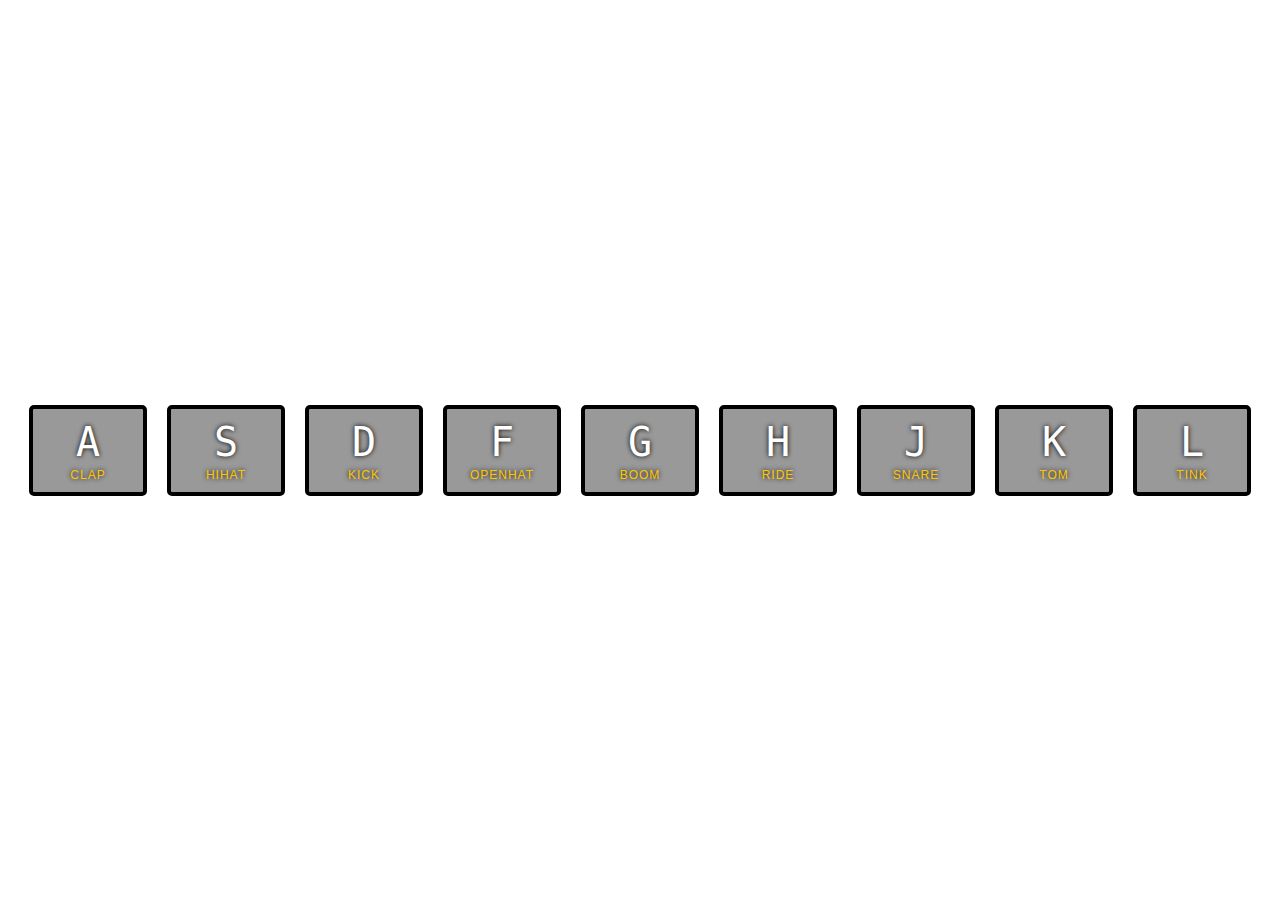
<file: 01- JS Drum Kit/index.html>
<!DOCTYPE html>
<html lang="en">
<head>
	<meta charset="UTF-8">
	<title>JS Drum Kit | Henry Garmendia</title>
	<!-- CSS -->
	<link rel="stylesheet" href="app.css">

	<!-- LIVERELOAD -->
	<!-- <script>document.write('<script src="http://' + (location.host || 'localhost').split(':')[0] + ':35729/livereload.js?snipver=1"></' + 'script>')</script> -->
</head>
<body>

	<!-- ::MAIN CONTAINER
	======================================== -->
	<div class="keys">
		<div data-key="65" class="key">
			<kbd>A</kbd>
			<span class="sound">clap</span>
		</div>
		<div data-key="83" class="key">
			<kbd>S</kbd>
			<span class="sound">hihat</span>
		</div>
		<div data-key="68" class="key">
			<kbd>D</kbd>
			<span class="sound">kick</span>
		</div>
		<div data-key="70" class="key">
			<kbd>F</kbd>
			<span class="sound">openhat</span>
		</div>
		<div data-key="71" class="key">
			<kbd>G</kbd>
			<span class="sound">boom</span>
		</div>
		<div data-key="72" class="key">
			<kbd>H</kbd>
			<span class="sound">ride</span>
		</div>
		<div data-key="74" class="key">
			<kbd>J</kbd>
			<span class="sound">snare</span>
		</div>
		<div data-key="75" class="key">
			<kbd>K</kbd>
			<span class="sound">tom</span>
		</div>
		<div data-key="76" class="key">
			<kbd>L</kbd>
			<span class="sound">tink</span>
		</div>
	</div><!-- //keys END -->

	<audio data-key="65" src="sounds/clap.wav"></audio>
	<audio data-key="83" src="sounds/hihat.wav"></audio>
	<audio data-key="68" src="sounds/kick.wav"></audio>
	<audio data-key="70" src="sounds/openhat.wav"></audio>
	<audio data-key="71" src="sounds/boom.wav"></audio>
	<audio data-key="72" src="sounds/ride.wav"></audio>
	<audio data-key="74" src="sounds/snare.wav"></audio>
	<audio data-key="75" src="sounds/tom.wav"></audio>
	<audio data-key="76" src="sounds/tink.wav"></audio>

	<!-- MAIN JAVASCRIPT -->
	<script src="app.js"></script>

</body>
</html>
</file>
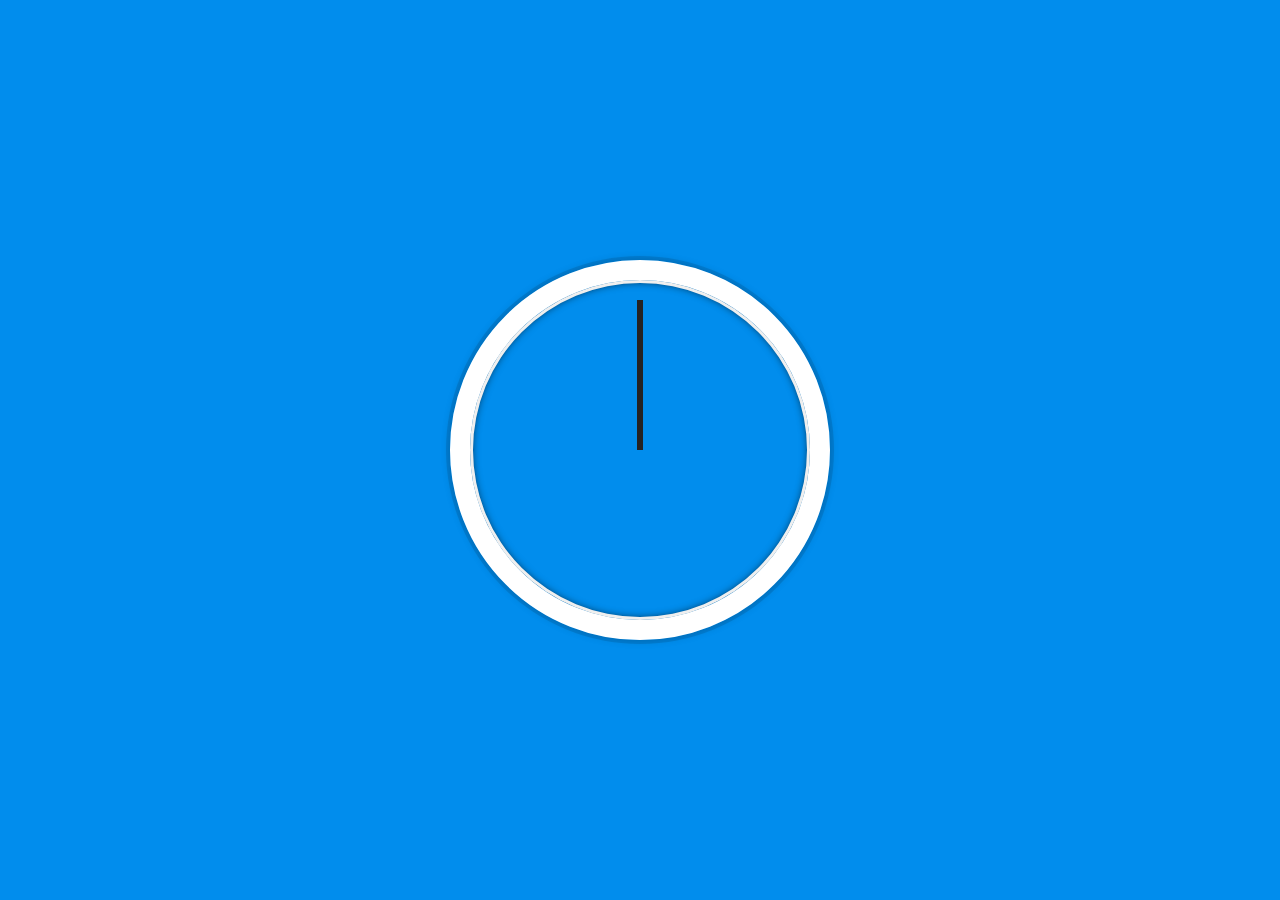
<file: 02- JS Clock/index.html>
<!DOCTYPE html>
<html lang="en">
<head>
	<meta charset="UTF-8">
	<title>JS + CSS Clock | Henry Garmendia</title>

	<!-- MAIN CSS -->
	<link rel="stylesheet" href="app.css">
</head>
	<body>

			<div class="clock">
				<div class="clock-face">
					<div class="hand hour-hand"></div>
					<div class="hand min-hand"></div>
					<div class="hand second-hand"></div>
				</div><!-- //click-face END -->
			</div><!-- //clock END -->

	</body>

	<!-- MAIN JAVASCRIPT -->
	<script type="text/javascript" src="app.js"></script>
</html>
</file>
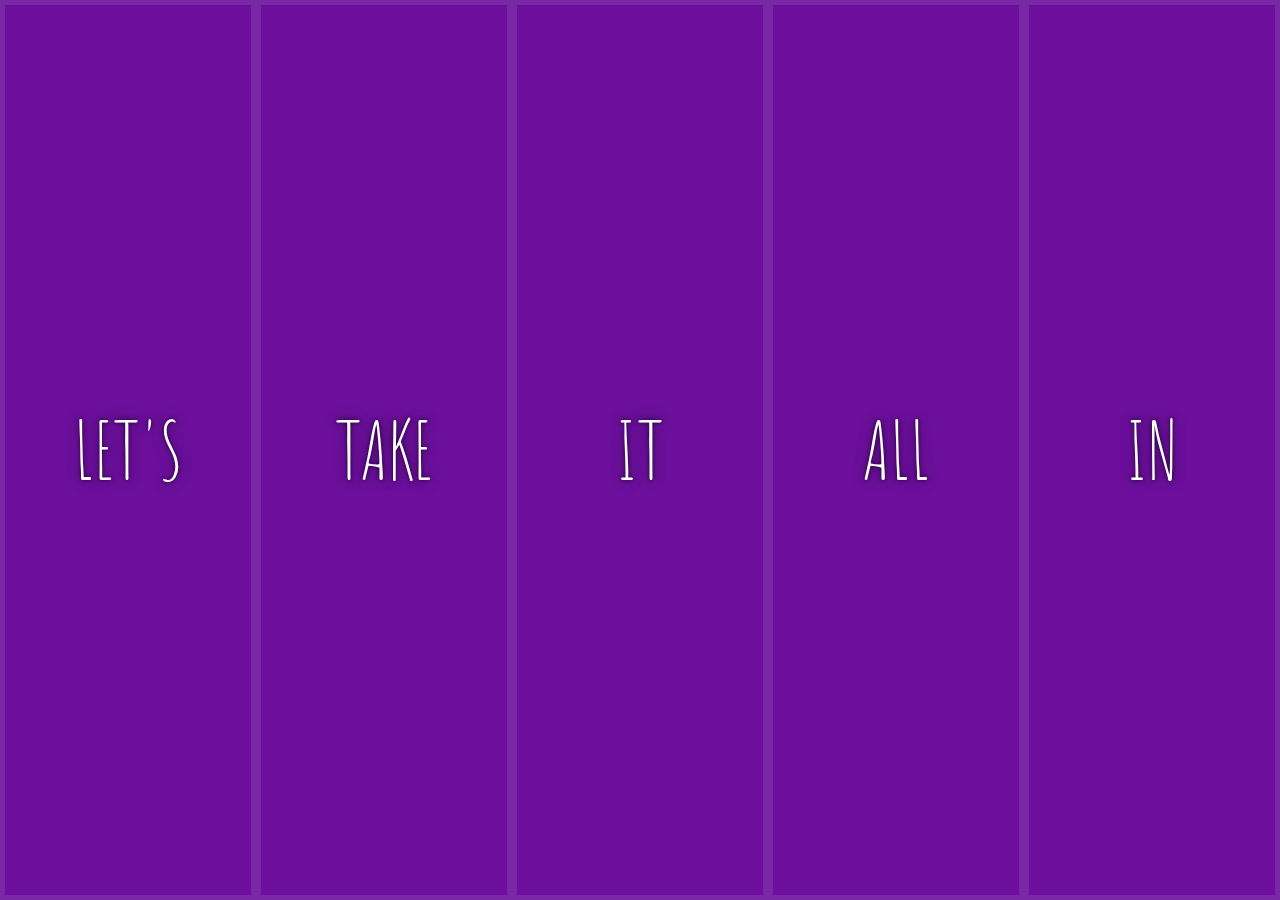
<file: 05- Flex Panel Gallery/index.html>
<!DOCTYPE html>
<html lang="en">
<head>
    <meta charset="UTF-8">
    <title>Flex Panels | 💪 Henry Garmendia</title>
    <link href='https://fonts.googleapis.com/css?family=Amatic+SC' rel='stylesheet' type='text/css'>

    <!-- MAIN CSS -->
    <link rel="stylesheet" href="app.css">
</head>
<body>

    <div class="panels">
        <div class="panel panel1">
            <p>Hey</p>
            <p>Let's</p>
            <p>Dance</p>
        </div>
        <div class="panel panel2">
            <p>Give</p>
            <p>Take</p>
            <p>Receive</p>
        </div>
        <div class="panel panel3">
            <p>Experience</p>
            <p>It</p>
            <p>Today</p>
        </div>
        <div class="panel panel4">
            <p>Give</p>
            <p>All</p>
            <p>You can</p>
        </div>
        <div class="panel panel5">
            <p>Life</p>
            <p>In</p>
            <p>Motion</p>
        </div>
    </div><!-- //panels END -->

    <!-- MAIN JAVASCRIPT -->
    <script type="text/javascript" src="app.js"></script>

</body>
</html>
</file>
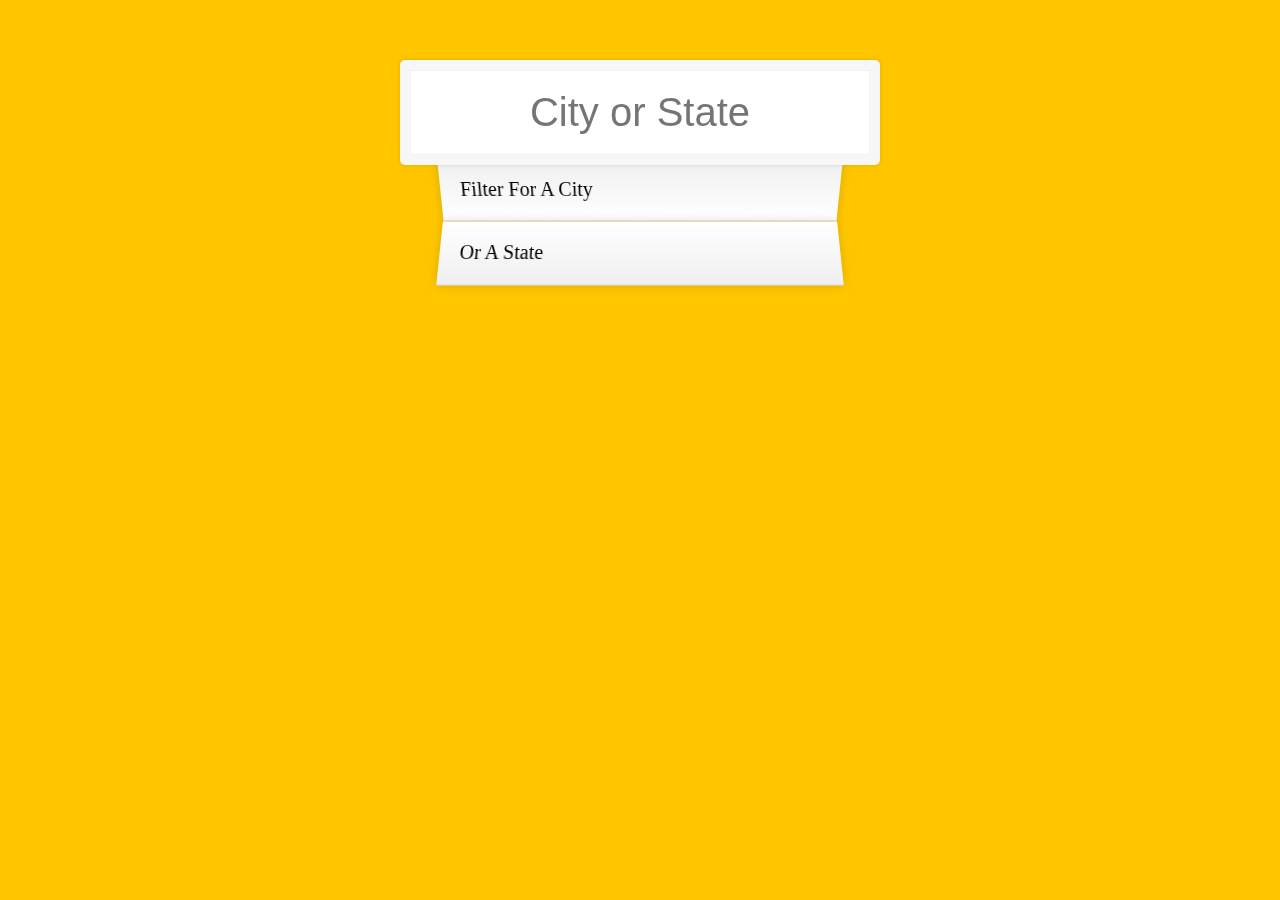
<file: 06- Type Ahead/index.html>
<!DOCTYPE html>
<html lang="en">
<head>
	<meta charset="UTF-8">
	<title>Type Ahead | 👀 Henry Garmendia</title>

	<!-- MAIN CSS -->
	<link rel="stylesheet" href="app.css">
</head>
<body>
    
	<form class="search-form">
		<input type="text" class="search" placeholder="City or State">
		<ul class="suggestions">
			<li>Filter for a city</li>
			<li>or a state</li>
		</ul>
	</form><!-- //search-form END -->

	<!-- MAIN JAVASCRIPT -->
	<script src="app.js" type="text/javascript"></script>

</body>
</html>
</file>
<file: 01- JS Drum Kit/app.css>
html {
    font-size: 10px;
    background: url(https://cdn.pixabay.com/photo/2017/08/07/20/02/music-2607264_1280.jpg) bottom center;
    background-size: cover;
  }
  body,html {
    margin: 0;
    padding: 0;
    font-family: sans-serif;
  }
  
  .keys {
    display: flex;
    flex: 1;
    min-height: 100vh;
    align-items: center;
    justify-content: center;
  }
  
  .key {
    border: .4rem solid black;
    border-radius: .5rem;
    margin: 1rem;
    font-size: 1.5rem;
    padding: 1rem .5rem;
    transition: all .07s ease;
    width: 10rem;
    text-align: center;
    color: white;
    background: rgba(0,0,0,0.4);
    text-shadow: 0 0 .5rem black;
  }
  
  .playing {
    transform: scale(1.1);
    border-color: #ffc600;
    box-shadow: 0 0 1rem #ffc600;
  }
  
  kbd {
    display: block;
    font-size: 4rem;
  }
  
  .sound {
    font-size: 1.2rem;
    text-transform: uppercase;
    letter-spacing: .1rem;
    color: #ffc600;
  }
</file>
<file: 02- JS Clock/app.css>
html {
    background:#018DED url(http://unsplash.it/1500/1000?image=881&blur=50);
    background-size:cover;
    font-family:'helvetica neue';
    text-align: center;
    font-size: 10px; }

  body {
    margin: 0;
    font-size: 2rem;
    display:flex;
    flex:1;
    min-height: 100vh;
    align-items: center; }

  .clock {
    width: 30rem;
    height: 30rem;
    border:20px solid white;
    border-radius:50%;
    margin:50px auto;
    position: relative;
    padding:2rem;
    box-shadow:
      0 0 0 4px rgba(0,0,0,0.1),
      inset 0 0 0 3px #EFEFEF,
      inset 0 0 10px black,
      0 0 10px rgba(0,0,0,0.2); }

  .clock-face {
    position: relative;
    width: 100%;
    height: 100%;
    transform: translateY(-3px); /* account for the height of the clock hands */ 
}

  .hand {
    width:50%;
    height:6px;
    background:rgb(37, 34, 34);
    position: absolute;
    top:50%;
    transform-origin: 100%;
    transform: rotate(90deg);
    transition: all 0.05s;
    transition-timing-function: cubic-bezier(0.1, 2.7, 0.58, 1);
  }

  .hour-hand {
    background-color: black;
  }

  .min-hand {
    background-color: #221919;
  }
</file>
<file: 05- Flex Panel Gallery/app.css>
html {
	box-sizing: border-box;
	background:#ffc600;
	font-family:'helvetica neue';
	font-size: 20px;
	font-weight: 200;
}
body {
	margin: 0;
}
*, *:before, *:after {
	box-sizing: inherit;
}

.panels {
	min-height:100vh;
	overflow: hidden;
	display: flex;
}

.panel {
	background:#6B0F9C;
	box-shadow:inset 0 0 0 5px rgba(255,255,255,0.1);
	color:white;
	text-align: center;
	align-items:center;
	/* Safari transitionend event.propertyName === flex */
	/* Chrome + FF transitionend event.propertyName === flex-grow */
	transition:
	font-size 0.7s cubic-bezier(0.61,-0.19, 0.7,-0.11),
	flex 0.7s cubic-bezier(0.61,-0.19, 0.7,-0.11),
	background 0.2s;
	font-size: 20px;
	background-size:cover;
	background-position:center;
	flex: 1;
	justify-content: center;
	display: flex;
	flex-direction: column;
}


.panel1 { background-image:url(https://source.unsplash.com/gYl-UtwNg_I/1500x1500); }
.panel2 { background-image:url(https://source.unsplash.com/rFKUFzjPYiQ/1500x1500); }
.panel3 { background-image:url(https://images.unsplash.com/photo-1465188162913-8fb5709d6d57?ixlib=rb-0.3.5&q=80&fm=jpg&crop=faces&cs=tinysrgb&w=1500&h=1500&fit=crop&s=967e8a713a4e395260793fc8c802901d); }
.panel4 { background-image:url(https://source.unsplash.com/ITjiVXcwVng/1500x1500); }
.panel5 { background-image:url(https://source.unsplash.com/3MNzGlQM7qs/1500x1500); }

/* Flex Items */
.panel > * {
	margin:0;
	width: 100%;
	transition:transform 0.5s;
	flex: 1 0 auto;
	display:flex;
	justify-content: center;
	align-items: center;
}

.panel > *:first-child { transform: translateY(-100%); }
.panel.open-active > *:first-child { transform: translateY(0); }
.panel > *:last-child { transform: translateY(100%); }
.panel.open-active > *:last-child { transform: translateY(0); }

.panel p {
	text-transform: uppercase;
	font-family: 'Amatic SC', cursive;
	text-shadow:0 0 4px rgba(0, 0, 0, 0.72), 0 0 14px rgba(0, 0, 0, 0.45);
	font-size: 2em;
}
.panel p:nth-child(2) {
	font-size: 4em;
}

.panel.open {
	flex: 5;
	font-size:40px;
}
</file>
<file: 06- Type Ahead/app.css>
html {
	box-sizing: border-box;
	background:#ffc600;
	font-family:'helvetica neue';
	font-size: 20px;
	font-weight: 200;
}
*, *:before, *:after {
	box-sizing: inherit;
}
input {
	width: 100%;
	padding:20px;
}

.search-form {
	max-width:400px;
	margin:50px auto;
}

input.search {
	margin: 0;
	text-align: center;
	outline:0;
	border: 10px solid #F7F7F7;
	width: 120%;
	left: -10%;
	position: relative;
	top: 10px;
	z-index: 2;
	border-radius: 5px;
	font-size: 40px;
	box-shadow: 0 0 5px rgba(0, 0, 0, 0.12), inset 0 0 2px rgba(0, 0, 0, 0.19);
}

.suggestions {
	margin: 0;
	padding: 0;
	position: relative;
	/*perspective:20px;*/
}
.suggestions li {
	background:white;
	list-style: none;
	border-bottom: 1px solid #D8D8D8;
	box-shadow: 0 0 10px rgba(0, 0, 0, 0.14);
	margin:0;
	padding:20px;
	transition:background 0.2s;
	display:flex;
	justify-content:space-between;
	text-transform: capitalize;
}

.suggestions li:nth-child(even) {
	transform: perspective(100px) rotateX(3deg) translateY(2px) scale(1.001);
	background: linear-gradient(to bottom,  #ffffff 0%,#EFEFEF 100%);
}
.suggestions li:nth-child(odd) {
	transform: perspective(100px) rotateX(-3deg) translateY(3px);
	background: linear-gradient(to top,  #ffffff 0%,#EFEFEF 100%);
}

span.population {
	font-size: 15px;
}

.hl {
	background:#ffc600;
}
</file>
